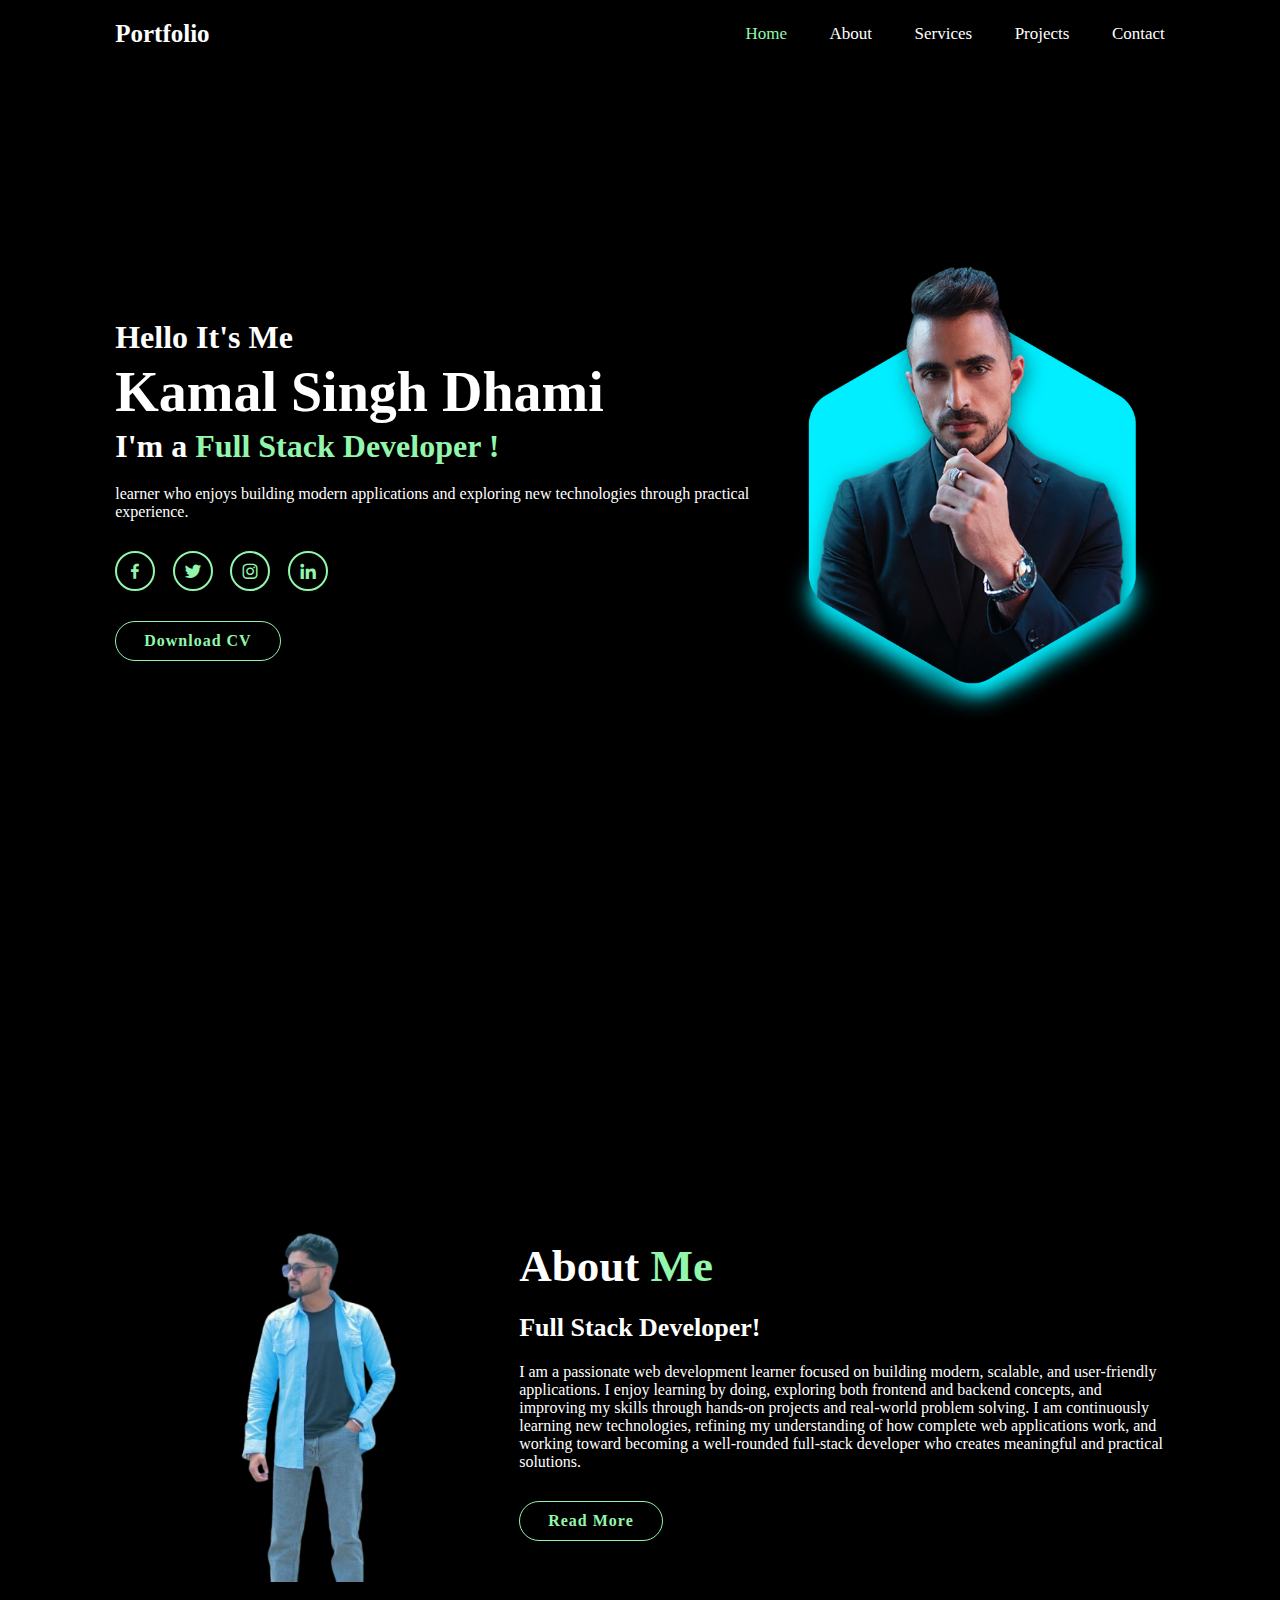
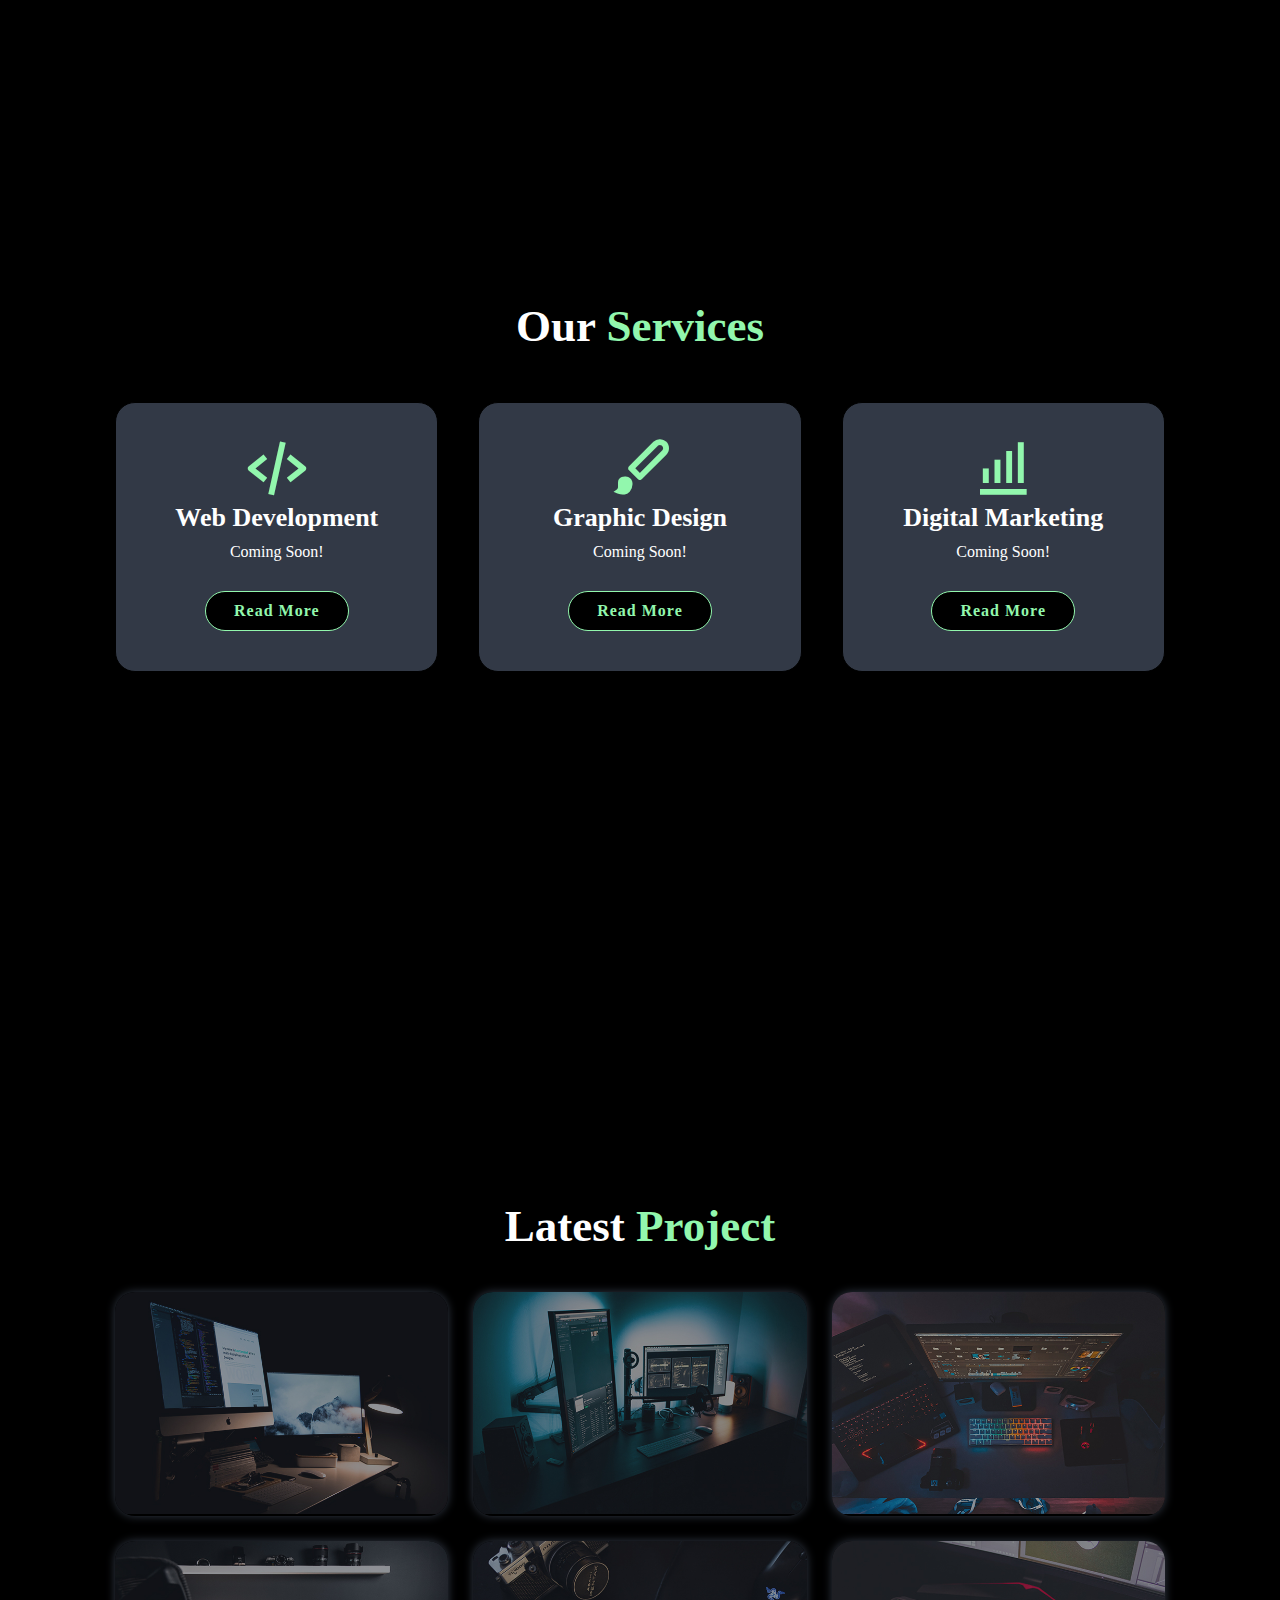
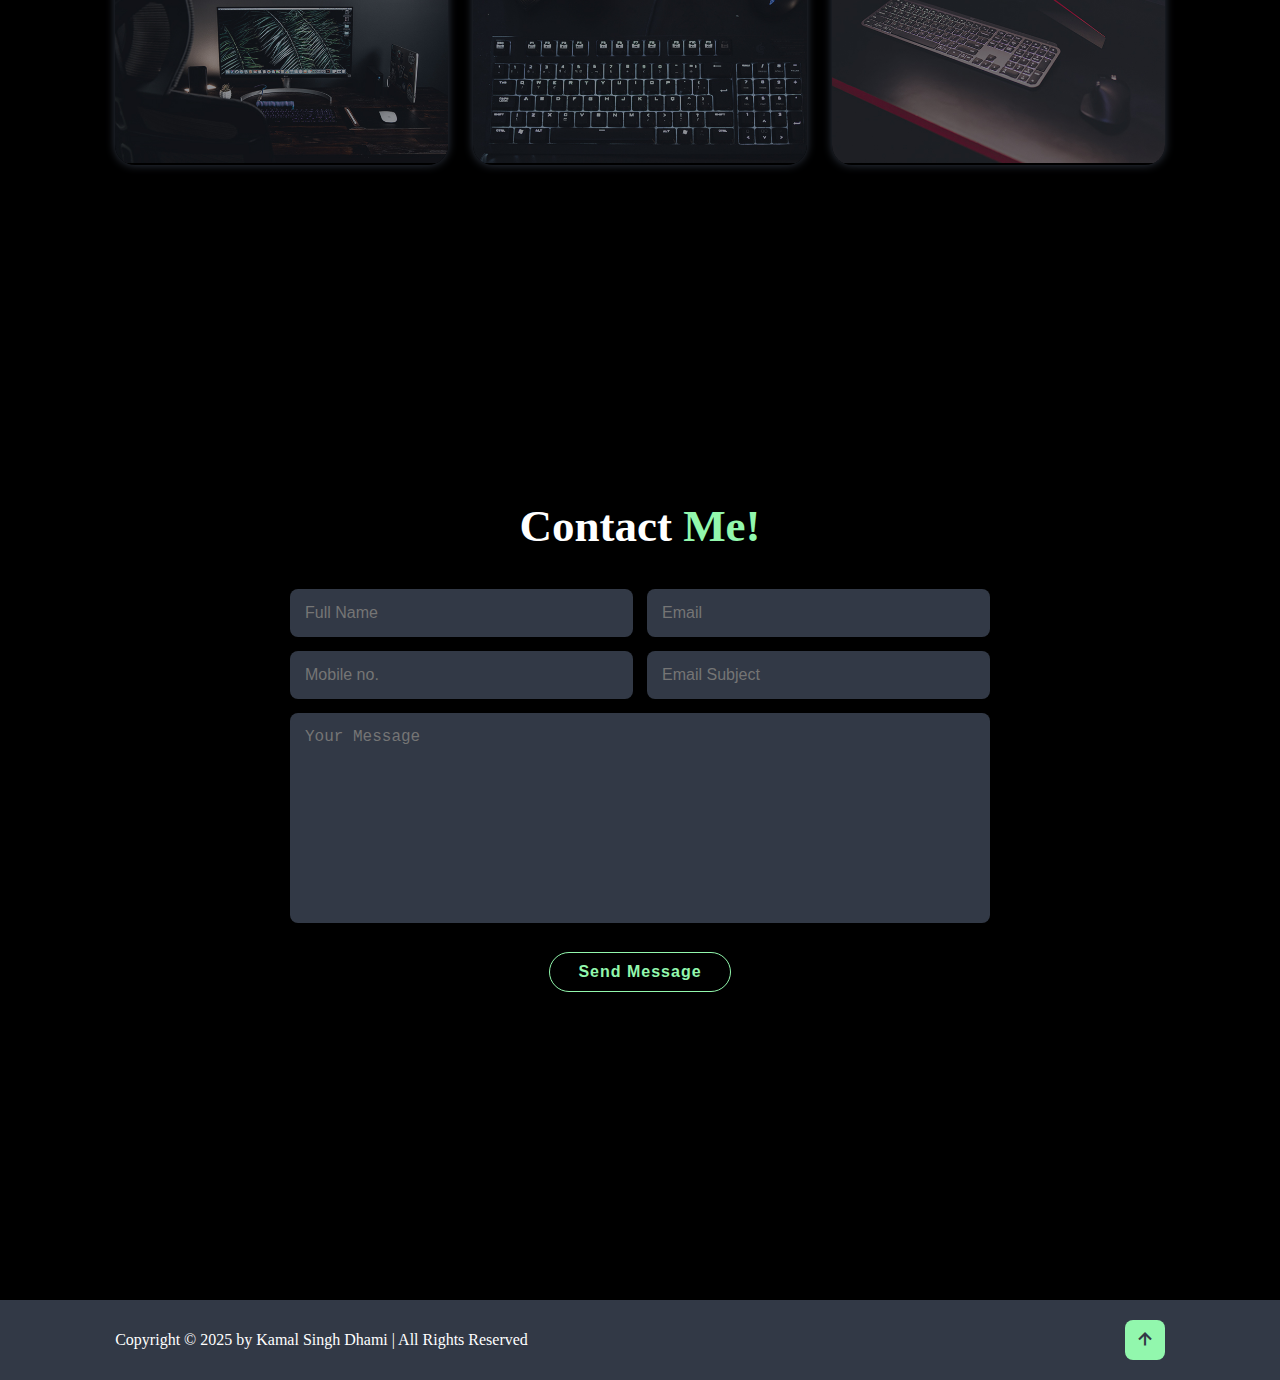
<file: index.html>
<!DOCTYPE html>
<html lang="en">
  <head>
    <meta charset="UTF-8" />
    <meta name="viewport" content="width=device-width, initial-scale=1.0" />
    <title>Personal Portfolio</title>
    <link rel="stylesheet" href="style.css" />
    <link
      href="https://unpkg.com/boxicons@2.1.4/css/boxicons.min.css"
      rel="stylesheet"
    />
  </head>
  <body>
    <!-- header design  -->
    <header class="header">
      <a href="#" class="logo">Portfolio</a>
      <i class="bx bx-menu" id="menu-icon"></i>
      <nav class="navbar">
        <a href="#home" class="active">Home</a>
        <a href="#about">About</a>
        <a href="#services">Services</a>
        <a href="#portfolio">Projects</a>
        <a href="#contact">Contact</a>
      </nav>
    </header>

    <!-- home section design -->
    <section class="home" id="home">
      <div class="home-content">
        <h3>Hello It's Me</h3>
        <h1>Kamal Singh Dhami</h1>
        <h3>I'm a <span>Full Stack Developer !</span></h3>
        <p>
          learner who enjoys building modern applications and exploring new
          technologies through practical experience.
        </p>
        <div class="social-media">
          <a href="https://www.facebook.com/kamal.1882/"
            ><i class="bx bxl-facebook"></i
          ></a>
          <a href="https://x.com/kxettry777"><i class="bx bxl-twitter"></i></a>
          <a href="https://www.instagram.com/kamaldhami7445/"
            ><i class="bx bxl-instagram"></i
          ></a>
          <a href="https://www.linkedin.com/in/kamal-singh-dhami-890b06282/"
            ><i class="bx bxl-linkedin"></i
          ></a>
        </div>
        <a href="#" class="btn">Download CV</a>
      </div>
      <div class="home-img">
        <img src="images/home1.png" alt="" srcset="" />
      </div>
    </section>

    <!-- about section design -->
    <section class="about" id="about">
      <div class="about-img">
        <img src="images/home2.png" alt="" srcset="" />
      </div>
      <div class="about-content">
        <h2 class="heading">About <span>Me</span></h2>
        <h3>Full Stack Developer!</h3>
        <p>
          I am a passionate web development learner focused on building modern,
          scalable, and user-friendly applications. I enjoy learning by doing,
          exploring both frontend and backend concepts, and improving my skills
          through hands-on projects and real-world problem solving. I am
          continuously learning new technologies, refining my understanding of
          how complete web applications work, and working toward becoming a
          well-rounded full-stack developer who creates meaningful and practical
          solutions.
        </p>
        <a href="#" class="btn">Read More</a>
      </div>
    </section>

    <!-- services section design -->
    <section class="services" id="services">
      <h2 class="heading">Our <span>Services</span></h2>
      <div class="services-container">
        <div class="services-box">
          <i class="bx bx-code-alt"></i>
          <h3>Web Development</h3>
          <p>Coming Soon!</p>
          <a href="#" class="btn">Read More</a>
        </div>

        <div class="services-box">
          <i class="bx bxs-paint"></i>
          <h3>Graphic Design</h3>
          <p>Coming Soon!</p>
          <a href="#" class="btn">Read More</a>
        </div>

        <div class="services-box">
          <i class="bx bx-bar-chart-alt"></i>
          <h3>Digital Marketing</h3>
          <p>Coming Soon!</p>
          <a href="#" class="btn">Read More</a>
        </div>
      </div>
    </section>

    <!-- portfolio section design -->
    <section class="portfolio" id="portfolio">
      <h2 class="heading">Latest <span>Project</span></h2>

      <div class="portfolio-container">
        <div class="portfolio-box">
          <img src="images/portfolio1.jpg" alt="" />
          <div class="portfolio-layer">
            <h4>Play Quiz</h4>
            <p>
              Challenge your mind and boost your knowledge with our quiz
              website.
            </p>
            <a href="quiz.html"><i class="bx bx-link-external"></i></a>
          </div>
        </div>

        <div class="portfolio-box">
          <img src="images/portfolio2.jpg" alt="" />
          <div class="portfolio-layer">
            <h4>Coming Soon!</h4>
            <p>
              Lorem, ipsum dolor sit amet consectetur adipisicing elit. Ratione,
              alias!
            </p>
            <a href="#"><i class="bx bx-link-external"></i></a>
          </div>
        </div>

        <div class="portfolio-box">
          <img src="images/portfolio3.jpg" alt="" />
          <div class="portfolio-layer">
            <h4>Coming Soon!</h4>
            <p>
              Lorem, ipsum dolor sit amet consectetur adipisicing elit. Ratione,
              alias!
            </p>
            <a href="#"><i class="bx bx-link-external"></i></a>
          </div>
        </div>

        <div class="portfolio-box">
          <img src="images/portfolio4.jpg" alt="" />
          <div class="portfolio-layer">
            <h4>Coming Soon!</h4>
            <p>
              Lorem, ipsum dolor sit amet consectetur adipisicing elit. Ratione,
              alias!
            </p>
            <a href="#"><i class="bx bx-link-external"></i></a>
          </div>
        </div>

        <div class="portfolio-box">
          <img src="images/portfolio5.jpg" alt="" />
          <div class="portfolio-layer">
            <h4>Coming Soon!</h4>
            <p>
              Lorem, ipsum dolor sit amet consectetur adipisicing elit. Ratione,
              alias!
            </p>
            <a href="#"><i class="bx bx-link-external"></i></a>
          </div>
        </div>

        <div class="portfolio-box">
          <img src="images/portfolio6.jpg" alt="" />
          <div class="portfolio-layer">
            <h4>Coming Soon!</h4>
            <p>
              Lorem, ipsum dolor sit amet consectetur adipisicing elit. Ratione,
              alias!
            </p>
            <a href="#"><i class="bx bx-link-external"></i></a>
          </div>
        </div>
      </div>
    </section>

    <!-- contact section design -->
    <section class="contact" id="contact">
      <h2 class="heading">Contact <span>Me!</span></h2>

      <form action="#">
        <div class="input-class">
          <input type="text" placeholder="Full Name" />
          <input type="email" placeholder="Email" />
        </div>

        <div class="input-class">
          <input type="number" placeholder="Mobile no." />
          <input type="text" placeholder="Email Subject" />
        </div>

        <textarea
          name=""
          id=""
          cols="30"
          rows="10"
          placeholder="Your Message"
        ></textarea>
        <input type="submit" value="Send Message" class="btn" />
      </form>
    </section>

    <footer class="footer">
      <div class="footer-text">
        <p>Copyright &copy; 2025 by Kamal Singh Dhami | All Rights Reserved</p>
      </div>

      <div class="footer-iconTop">
        <a href="#home"><i class="bx bx-up-arrow-alt"></i></a>
      </div>
    </footer>

    <!-- custom js -->
    <script src="script.js"></script>
  </body>
</html>
</file>
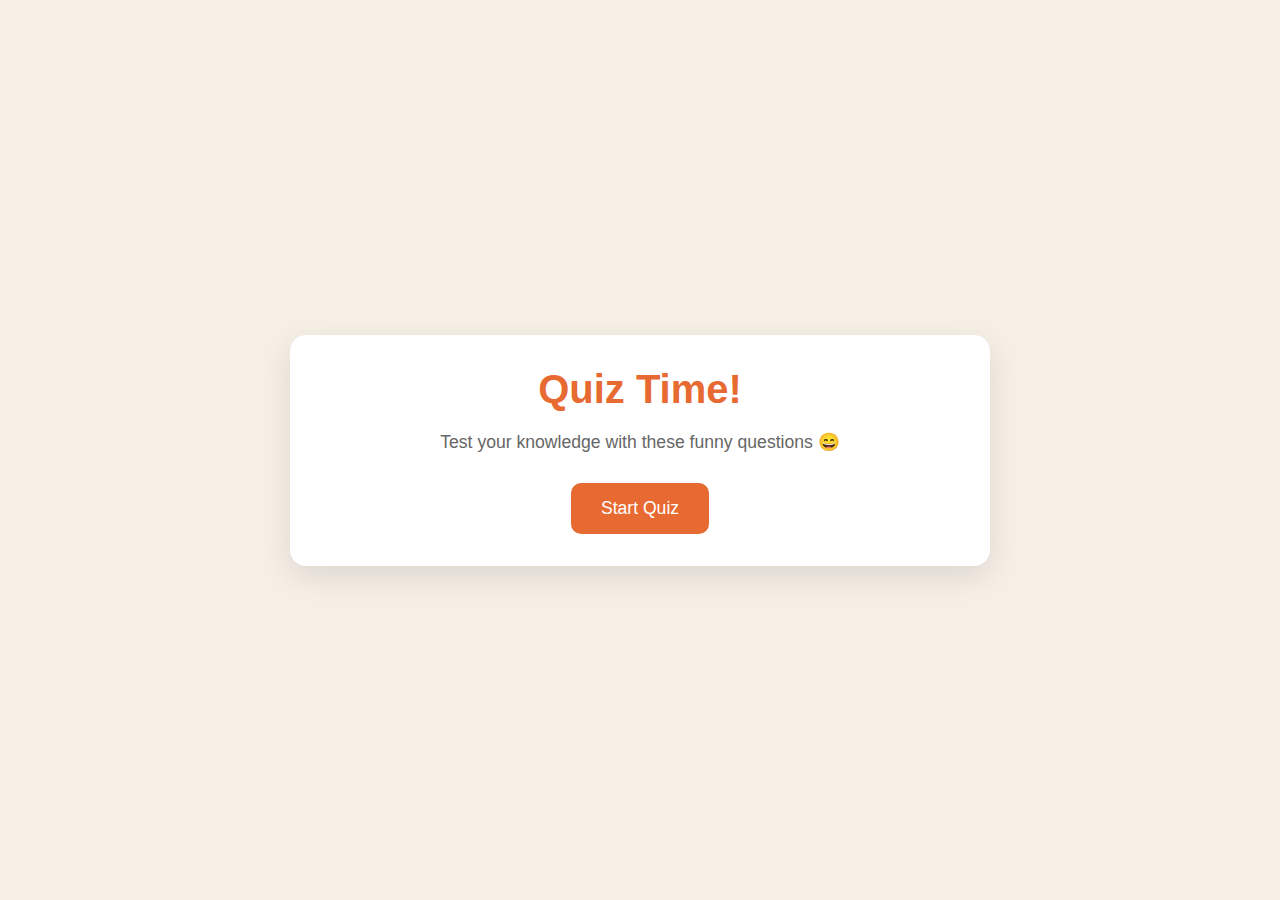
<file: quiz.html>
<!DOCTYPE html>
<html lang="en">
<head>
    <meta charset="UTF-8">
    <meta name="viewport" content="width=device-width, initial-scale=1.0">
    <title>Quiz Game</title>
    <link rel="stylesheet" href="quiz.css">
</head>
<body>
    <div class="container">
        <div class="screen active" id="start-screen">
            <h1>Quiz Time!</h1>
            <p>Test your knowledge with these funny questions &#128516</p>
            <button id="start-btn">Start Quiz</button>
        </div>
        <div class="screen" id="quiz-screen">
            <div class="quiz-header">
                <h2 id="question-text">Question goes here</h2>
                <div class="quiz-info">
                    <p>
                        Question <span id="current-question">1 </span> of <span id="total-questions">5</span>
                    </p>
                    <p>
                        score <span id="score">0</span>
                    </p>
                </div>
            </div>
            <div id="answers-container" class="answers-container">
                <!-- Asnwer button will be inserted here -->
            </div>
            <div class="progress-bar">
                <div id="progress" class="progress"></div>
            </div>
        </div>
        <div id="result-screen" class="screen">
            <h1>Quiz Resullts</h1>
            <div class="result-info">
                <p>You scored <span id="final-score">0</span> out of <span id="max-score">5</span></p>
                <div id="result-message">Good Job !</div>
            </div>
            <button id="restart-btn">Restart Quiz</button>
        </div>
    </div>
<script src="quiz.js"></script>
</body>
</html>
</file>
<file: style.css>
@import url(https://fonts.googleapis.com/css?family=Poppins:100,100italic,200,200italic,300,300italic,regular,italic,500,500italic,600,600italic,700,700italic,800,800italic,900,900italic);

* {
  margin: 0;
  padding: 0;
  box-sizing: border-box;
  text-decoration: none;
  border: none;
  outline: none;
  scroll-behavior: smooth;
  font-size: "poppins", sans-serief;
}

:root {
  /* --bg-color: #38383f; */
  --bg-color: #000;
  /* --bg-color: #030303; */
  /* --bg-color: #1f242d; */
  --second-bg-color: #323946;
  --text-color: #fff;
  --main-color: rgb(146, 247, 173);
}

html {
  font-size: 62.5%;
  overflow-x: hidden;
  scroll-behavior: smooth;
}

body {
  background: var(--bg-color);
  color: var(--text-color);
}

section {
  min-height: 100vh;
  padding: 10rem 9% 2rem;
}

/* Heading  */
.header {
  position: fixed;
  top: 0;
  left: 0;
  width: 100%;
  padding: 2rem 9%;
  background-color: var(--bg-color);
  display: flex;
  justify-content: space-between;
  align-items: center;
  z-index: 100;
}

.logo {
  font-size: 2.5rem;
  color: var(--text-color);
  font-weight: 600;
  cursor: default;
}

.navbar a {
  font-size: 1.7rem;
  color: var(--text-color);
  margin-left: 4rem;
  transition: 0.3s;
}

.navbar a:hover,
.navbar a.active {
  color: var(--main-color);
}

#menu-icon {
  font-size: 3.6rem;
  color: var(--text-color);
  display: none;
}

.home {
  display: flex;
  justify-content: center;
  align-items: center;
}

.home-img img {
  width: 30vw;
}

.home-content h3 {
  font-size: 3.2rem;
  font-weight: 700;
}

span {
  color: var(--main-color);
}

.home-content h3:nth-of-type(2) {
  margin-bottom: 2rem;
}

.home-content h1 {
  font-size: 5.6rem;
  font-weight: 700;
  line-height: 1.3;
}

.home-content p {
  font-size: 1.6rem;
}

.social-media a {
  display: inline-flex;
  justify-content: center;
  align-items: center;
  width: 4rem;
  height: 4rem;
  background: transparent;
  border: 0.2rem solid var(--main-color);
  border-radius: 50%;
  font-size: 2rem;
  color: var(--main-color);
  margin: 3rem 1.5rem 3rem 0;
  transition: 0.5s ease;
}

.social-media a:hover {
  background: var(--main-color);
  color: var(--second-bg-color);
  box-shadow: 0 0 1rem var(--main-color);
}

.btn {
  display: inline-block;
  padding: 1rem 2.8rem;
  border-radius: 4rem;
  border: solid 0.1rem var(--main-color);
  font-size: 1.6rem;
  background: var(--bg-color);
  color: var(--main-color);
  letter-spacing: 0.1rem;
  font-weight: 600;
  transition: 0.5s ease;
}

.btn:hover {
  background: var(--main-color);
  color: var(--second-bg-color);
  box-shadow: 0 0 1rem var(--main-color);
}

.about {
  display: flex;
  justify-content: center;
  align-items: center;
  gap: 2rem;
  background: var(--bg-color);
}

.about-img img {
  width: 30vw;
}

.heading {
  text-align: center;
  font-size: 4.5rem;
}

.about-content h2 {
  text-align: left;
  line-height: 1.2;
}

.about-content h3 {
  margin-top: 2rem;
  font-size: 2.6rem;
}

.about-content p {
  font-size: 1.6rem;
  margin: 2rem 0 3rem;
}

.services h2 {
  margin-bottom: 5rem;
}

.services-container {
  display: flex;
  justify-content: center;
  align-items: center;
  flex-wrap: wrap;
  gap: 4rem;
}

.services-container .services-box {
  flex: 1 1 30rem; /*have to find out*/
  background: var(--second-bg-color);
  padding: 3rem 2rem 4rem;
  border-radius: 2rem;
  text-align: center;
  border: 0.2px solid var(--bg-color);
  transition: 0.5s ease;
}

.services-container .services-box:hover {
  border-color: var(--main-color);
  transform: scale(1.02);
}

.services-box i {
  font-size: 7rem;
  color: var(--main-color);
}

.services-box h3 {
  font-size: 2.6rem;
}

.services-box p {
  font-size: 1.6rem;
  margin: 1rem 0rem 3rem;
}

.portfolio {
  background: var(--bg-color);
}

.portfolio h2 {
  margin-bottom: 4rem;
}

.portfolio-container {
  display: grid;
  grid-template-columns: repeat(3, 1fr);
  align-items: center;
  gap: 2.5rem;
}

.portfolio-container .portfolio-box {
  position: relative;
  border-radius: 2rem;
  box-shadow: 0 0 1rem var(--second-bg-color);
  overflow: hidden;
}

.portfolio-box img {
  width: 100%;
  transition: 0.5s ease;
}

.portfolio-box:hover img {
  transform: scale(1.1);
}

.portfolio-box .portfolio-layer {
  position: absolute;
  top: 0;
  left: 0;
  width: 100%;
  height: 100%;
  background: linear-gradient(rgba(0, 0, 0, 0.1), #0ef);
  display: flex;
  justify-content: center;
  align-items: center;
  flex-direction: column;
  padding: 0 4rem;
  transform: translateY(100%);
  transition: 0.5s ease;
}

.portfolio-box:hover .portfolio-layer {
  transform: translateY(0);
}

.portfolio-layer h4 {
  font-size: 3rem;
}

.portfolio-layer p {
  font-size: 1.6rem;
  margin: 1rem 0 3rem;
}

.portfolio-layer a {
  display: inline-flex;
  justify-content: center;
  align-items: center;
  width: 5rem;
  height: 5rem;
  background: var(--text-color);
  border-radius: 50%;
}

.portfolio-layer a i {
  font-size: 2rem;
  color: var(--second-bg-color);
}

.contact h2 {
  margin-bottom: 3rem;
}

.contact form {
  max-width: 70rem;
  margin: 1rem auto;
  text-align: center;
  margin-bottom: 3rem;
}

.contact form .input-class {
  display: flex;
  justify-content: space-between;
  flex-wrap: wrap;
}

.contact form .input-class input,
.contact form textarea {
  width: 100%;
  padding: 1.5rem;
  font-size: 1.6rem;
  color: var(--text-color);
  background: var(--second-bg-color);
  border-radius: 0.8rem;
  margin: 0.7rem 0;
}

.contact form .input-class input {
  width: 49%;
}

.contact form textarea {
  resize: none;
}

.contact form .btn {
  margin-top: 2rem;
  cursor: pointer;
}

/* Footer Design */
.footer {
  display: flex;
  justify-content: space-between;
  align-items: center;
  flex-wrap: wrap;
  padding: 2rem 9%;
  background: var(--second-bg-color);
}

.footer-text p {
  font-size: 1.6rem;
}

.footer-iconTop a {
  display: inline-flex;
  justify-content: center;
  align-items: center;
  padding: 0.8rem;
  background: var(--main-color);
  border-radius: 0.8rem;
  transition: 0.5s ease;
}

.footer-iconTop a:hover {
  box-shadow: 0 0 1rem var(--main-color);
}

.footer-iconTop a i {
  font-size: 2.4rem;
  color: var(--second-bg-color);
}
</file>
<file: quiz.css>
*{
    margin: 0;
    padding: 0;
    box-sizing: border-box;
}

body{
    background-color: #f5efe6;
    display: flex;
    justify-content: center;
    align-items: center;
    min-height: 100vh;
    padding: 1rem;
    font-family: sans-serif;
}

.container{
    background-color: white ;
    border-radius: 1rem;
    box-shadow: 0 10px 30px rgba(0,0,0,0.1);
    width: 100%;
    max-width: 700px;
    position: relative;
}

/* Screens */
.screen{
    display: none;
    padding: 2rem;
    text-align: center;
}

.screen.active{
    display: block;
}

/* START SCREEN */

#start-screen h1{
    color: #e86a33;
    margin-bottom: 20px;
    font-size: 2.5rem;
}

.quiz-header{
    margin-bottom: 2rem;
}

#start-screen p{
    color: #666;
    margin-bottom: 30px;
    font-size: 1.1rem;
}

#question-text{
    /* text-align: left; */
    color: #333;
    font-size: 1.5rem;
    margin-bottom: 1.5rem;
    line-height: 1.4;
}

.quiz-info{
    display: flex;
    justify-content: space-between;
    color: #666;
    margin-bottom: 10px;
}

.answers-container{
    display: flex;
    flex-direction: column;
    gap: 10px;
    margin-bottom: 25px;
}

.answer-btn{
    background-color: #f8f0e5;
    color: #333;
    border: 2px solid #eadbc8;
    border-radius: 10px;
    padding: 1rem;
    cursor: pointer;
    text-align: left;
    transition: all 0.3s ease;
}

.answer-btn:hover{
   background-color: #eadbc8; 
   border-color: #dac0ae;
}

.answer-btn.correct{
    background-color: #e6fff0;
    border-color: #a3f0c4;
    color: #28a745;
}

.answer-btn.incorrect{
    background-color: #fff0f0;
    border-color: #ffbdbd;
    color: #dc3545;
}

.progress-bar{
    height: 10px;
    background-color: #f8f0e5;
    border-radius: 5px;
    overflow: hidden;
    margin-top: 20px;
}

.progress{
    height: 100%;
    background-color: #e86a33;
    width: 0%;
    transition: width 0.3s ease;
}

/* Result Screen */

#result-screen h1{
    font-size: 2.5rem;
    color: #e86a33;
    margin-bottom: 30px;
}

.result-info{
    background-color: #f8f0e5;
    border-radius: 10px;
    padding: 20px;
    margin-bottom: 30px;
}

.result-info p{
    font-size: 1.2rem;
    color: #333;
    margin-bottom: 1rem;
}

#result-message{
    font-size: 1.5rem;
    font-weight: 600;
    color: #e86a33;
}

button{
    background-color: #e86a33;
    color: #fff;
    border: none;
    padding: 15px 30px;
    border-radius: 10px;
    font-size: 1.1rem;
    cursor: pointer;
    transition: background-color 0.3s ease;
}

button:hover{
    background-color: #d45b28;
}

/* Responsive Design */

@media (max-width : 500px){
    .screen{
        padding: 1rem;
    }

    #start-screen h1{
        font-size: 2rem;
    }

    #question-text{
        font-size: 1.3rem;
    }

    .answer-btn{
        padding: 12px;
    }

    button{
        padding: 12px 25px;
        font-size: 1rem;
    }
}
</file>
